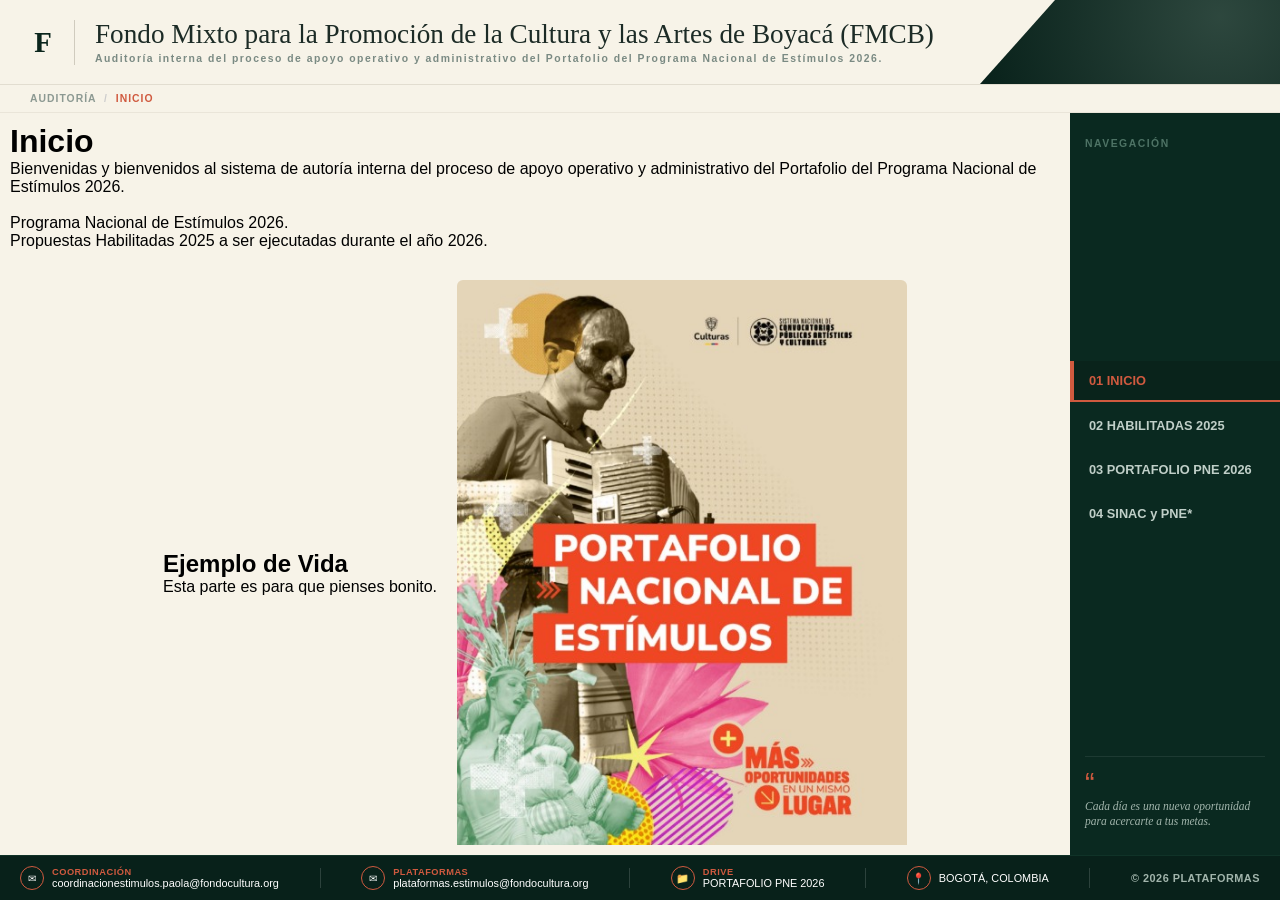
<file: index.html>
<!DOCTYPE html>
<html lang="es">
<head>
  <meta charset="UTF-8">
  <meta name="viewport" content="width=device-width, initial-scale=1.0">
  <title>Auditoría Portafolio PNE 2026</title>
  <link rel="stylesheet" href="css/styles.css">
</head>
<body>

  <!-- ENCABEZADO INSTITUCIONAL -->
  <header class="main-header">
    <div class="header-left">
      <div class="logo-brand">
        <span class="logo-initials">F</span>
      </div>
      <div class="header-title">
        <h1>Fondo Mixto para la Promoción de la Cultura y las Artes de Boyacá  (FMCB)</h1>
        <p class="subtitle"> Auditoría interna del proceso de apoyo operativo y administrativo del Portafolio del Programa Nacional de Estímulos 2026. </p>
      </div>
    </div>
    
    <div class="header-graphic"></div>
  </header>

  <!-- MIGA DE PAN / BREADCRUMB -->
  <div class="breadcrumb-bar">
    <span>AUDITORÍA</span> <span class="sep">/</span> <span class="active-page">INICIO</span>
  </div>

  <!-- SECCIÓN PRINCIPAL -->
  <section>
    
    <!-- CONTENIDO CENTRAL (85%) -->
    <article>
      <iframe name="marco_contenido" src="html/inicio_contenido.html" frameborder="0"></iframe>
    </article>

    <!-- MENÚ LATERAL (15%) -->
    <nav>
      <div class="nav-header">NAVEGACIÓN</div>
      <ul>
        <li>
          <a href="html/inicio_contenido.html" target="marco_contenido" class="active" data-label="INICIO">01 INICIO</a>
        </li>
        <li>
          <a href="html/habilitadas_2025.html" target="marco_contenido" data-label="HABILITADAS 2025">02 HABILITADAS 2025</a>
        </li>
        <li>
          <a href="html/portafolio_pne2026.html" target="marco_contenido" data-label="PORTAFOLIO PNE 2026">03 PORTAFOLIO PNE 2026</a>
        </li>
        <li>
          <a href="html/sinac_pne.html" target="marco_contenido" data-label="SINAC Y SINAC-PNE">04 SINAC y PNE*</a>
        </li>
      </ul>

      <div class="sidebar-quote">
        <span class="quote-mark">“</span>
        <p>Cada día es una nueva oportunidad para acercarte a tus metas.</p>
      </div>
    </nav>

  </section>

  <!-- FOOTER -->
  <footer>
    <div class="footer-container">
      
      <div class="footer-item">
        <span class="icon-circle">✉</span>
        <div class="footer-text">
          <span class="footer-label">COORDINACIÓN</span>
          <a href="mailto:coordinacionestimulos.paola@fondocultura.org">coordinacionestimulos.paola@fondocultura.org</a>
        </div>
      </div>

      <div class="footer-divider"></div>

      <div class="footer-item">
        <span class="icon-circle">✉</span>
        <div class="footer-text">
          <span class="footer-label">PLATAFORMAS</span>
          <a href="mailto:plataformas.estimulos@fondocultura.org">plataformas.estimulos@fondocultura.org</a>
        </div>
      </div>

      <div class="footer-divider"></div>

      <div class="footer-item">
        <span class="icon-circle">📁</span>
        <div class="footer-text">
          <span class="footer-label">DRIVE</span>
          <a href="https://drive.google.com/drive/folders/1xzVXRv1GwxfGoVeIL99Zfc0EuawCIDAt" target="_blank">PORTAFOLIO PNE 2026</a>
        </div>
      </div>

      <div class="footer-divider"></div>

      <div class="footer-item">
        <span class="icon-circle">📍</span>
        <div class="footer-text font-bold">
          BOGOTÁ, COLOMBIA
        </div>
      </div>

      <div class="footer-divider"></div>

      <div class="footer-item copyright">
        © 2026 PLATAFORMAS
      </div>

    </div>
  </footer>

  <script>
    const links = document.querySelectorAll('nav a');
    const breadcrumbActive = document.querySelector('.breadcrumb-bar .active-page');

    links.forEach(link => {
      link.addEventListener('click', function() {
        links.forEach(l => l.classList.remove('active'));
        this.classList.add('active');
        if (breadcrumbActive && this.dataset.label) {
          breadcrumbActive.textContent = this.dataset.label;
        }
      });
    });
  </script>

</body>
</html>
</file>
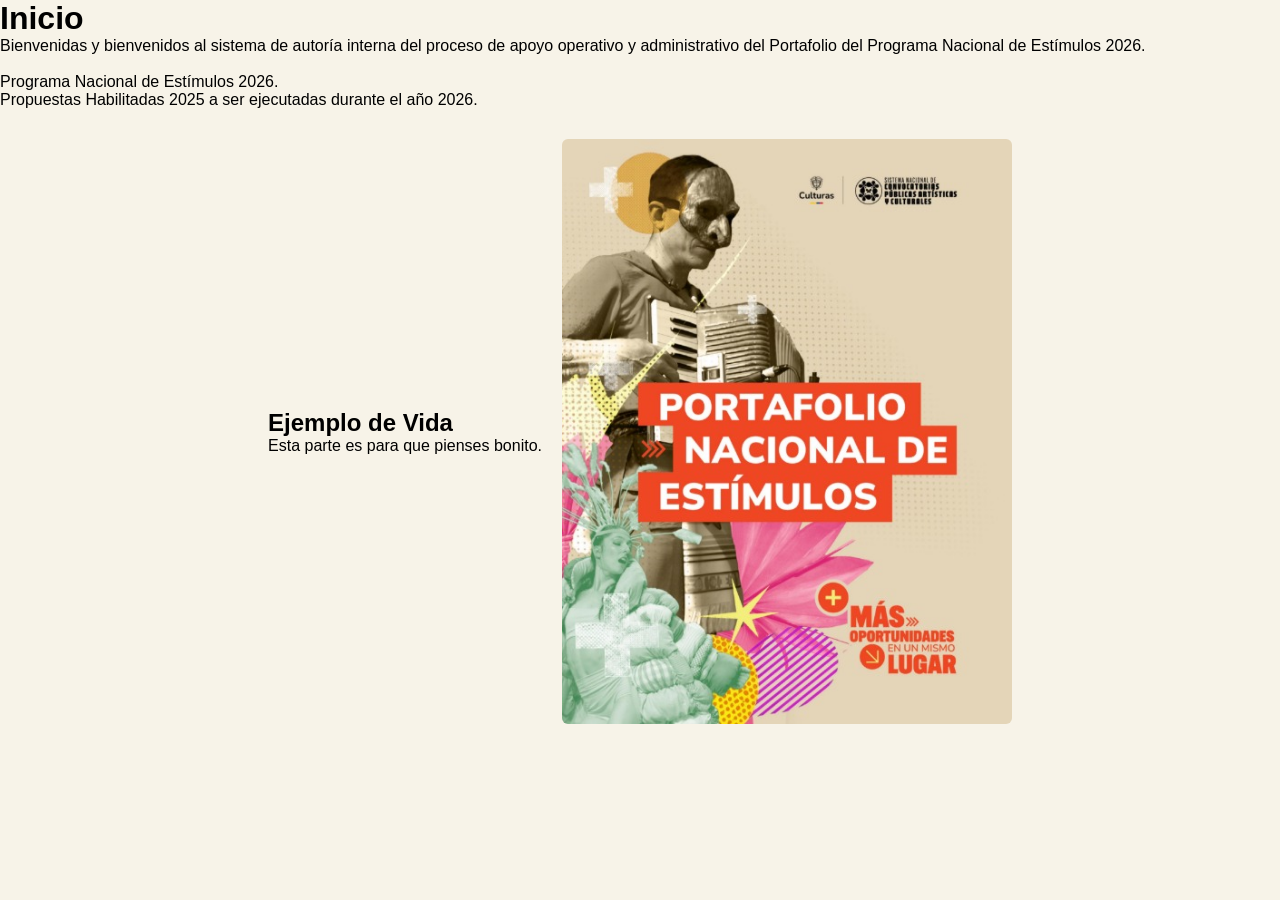
<file: html/inicio_contenido.html>
<!DOCTYPE html>
<html lang="es">
<head>
  <meta charset="UTF-8">
  <link rel="stylesheet" href="../css/styles.css">
</head>
<body>
  <h1>Inicio</h1>
  <p>Bienvenidas y bienvenidos al sistema de autoría interna del proceso de apoyo operativo y administrativo del Portafolio del Programa Nacional de Estímulos 2026. <br><br> </p>

  <ul class="card-list">
    <li>Programa Nacional de Estímulos 2026.</li>
    <li>Propuestas Habilitadas 2025 a ser ejecutadas durante el año 2026.</li>
  </ul>

  <!-- CONTENEDOR FLEX QUE PONDRÁ LA TARJETA Y LA IMAGEN AL LADO -->
  <div class="main-content">
    <div class="card">
      <h2>Ejemplo de Vida</h2>
      <p>Esta parte es para que pienses bonito.</p>
    </div>

    <!-- IMAGEN CON LA CLASE AGREGADA PARA POSICIONARLA A LA DERECHA -->
    <img src="../img/Estimulos.jpeg" alt="Nueva Imagen Derecha" class="img-derecha">
  </div>
</body>
</html>
</file>
<file: css/styles.css>
/* ==========================================
   1. RESETEO Y VARIABLES
   ========================================== */
/* Línea 1 */ * {
/* Línea 2 */   margin: 0; /* Quita los márgenes por defecto de todos los elementos */
/* Línea 3 */   padding: 0; /* Quita los rellenos por defecto de todos los elementos */
/* Línea 4 */   box-sizing: border-box; /* Incluye bordes y rellenos en el cálculo del ancho total */
/* Línea 5 */ }

/* Línea 6 */ :root {
/* Línea 7 */   --bg-crema: #f7f3e8; /* Variable para el color crema del fondo */
/* Línea 8 */   --bg-verde-oscuro: #08211a; /* Variable para el color verde oscuro */
/* Línea 9 */   --bg-verde-nav: #0a2920; /* Variable para el verde de la navegación */
/* Línea 10 */  --color-naranja: #d05a3f; /* Variable para detalles en naranja */
/* Línea 11 */  --color-texto-oscuro: #1c2b26; /* Variable para texto principal */
/* Línea 12 */  --color-texto-claro: #ffffff; /* Variable para texto blanco */
/* Línea 13 */  --color-texto-mutado: #9db2a9; /* Variable para textos secundarios */
/* Línea 14 */ }

/* Línea 15 */ body {
/* Línea 16 */   font-family: Arial, Helvetica, sans-serif; /* Define la tipografía base */
/* Línea 17 */   display: flex; /* Activa la disposición en contenedor flexible */
/* Línea 18 */   flex-direction: column; /* Organiza el header, centro y footer en columna */
/* Línea 19 */   height: 100vh; /* Ocupa el 100% de la altura de la pantalla */
/* Línea 20 */   background-color: var(--bg-crema); /* Aplica el fondo crema */
/* Línea 21 */   overflow: hidden; /* Oculta barras de desplazamiento del cuerpo general */
/* Línea 22 */ }

/* ==========================================
   2. ENCABEZADO PRINCIPAL (HEADER)
   ========================================== */
/* Línea 23 */ .main-header {
/* Línea 24 */   display: flex; /* Flexbox para alinear elementos del header */
/* Línea 25 */   align-items: center; /* Centra verticalmente los logos y títulos */
/* Línea 26 */   justify-content: space-between; /* Separa los extremos del header */
/* Línea 27 */   width: 100%; /* Ocupa todo el ancho */
/* Línea 28 */   height: 85px; /* Define altura fija para la barra superior */
/* Línea 29 */   background-color: var(--bg-crema); /* Fondo del header */
/* Línea 30 */   padding: 0 30px; /* Margen interno a los lados */
/* Línea 31 */   border-bottom: 1px solid #e2ddd0; /* Línea divisoria inferior */
/* Línea 32 */   position: relative; /* Permite posicionar elementos absolutos dentro */
/* Línea 33 */   overflow: hidden; /* Corta lo que sobresalga del header */
/* Línea 34 */ }

/* Línea 35 */ .header-left {
/* Línea 36 */   display: flex; /* Flexbox para alinear logo y título horizontalmente */
/* Línea 37 */   align-items: center; /* Centra verticalmente */
/* Línea 38 */   gap: 20px; /* Espacio de 20px entre el logo y el texto */
/* Línea 39 */   z-index: 2; /* Mantiene el texto por encima del gráfico decorativo */
/* Línea 40 */ }

/* Línea 41 */ .logo-brand {
/* Línea 42 */   width: 45px; /* Ancho de la caja del logo */
/* Línea 43 */   height: 45px; /* Alto de la caja del logo */
/* Línea 44 */   border-right: 1px solid #d0cbbe; /* Línea vertical divisoria a la derecha */
/* Línea 45 */   display: flex; /* Flexbox para centrar las iniciales */
/* Línea 46 */   align-items: center; /* Centra verticalmente */
/* Línea 47 */   justify-content: center; /* Centra horizontalmente */
/* Línea 48 */   padding-right: 20px; /* Espaciado interno derecho */
/* Línea 49 */ }

/* Línea 50 */ .logo-initials {
/* Línea 51 */   font-family: 'Georgia', serif; /* Fuente elegante para las iniciales */
/* Línea 52 */   font-size: 1.8rem; /* Tamaño de letra grande */
/* Línea 53 */   font-weight: bold; /* Texto en negrita */
/* Línea 54 */   color: #0a251c; /* Color verde muy oscuro */
/* Línea 55 */   letter-spacing: -2px; /* Junta las letras un poco */
/* Línea 56 */ }

/* Línea 57 */ .header-title h1 {
/* Línea 58 */   font-family: 'Georgia', serif; /* Fuente elegante para el título del header */
/* Línea 59 */   font-size: 1.7rem; /* Tamaño del título */
/* Línea 60 */   font-weight: normal; /* Peso normal para no sobrecargar */
/* Línea 61 */   color: var(--color-texto-oscuro); /* Color oscuro del texto */
/* Línea 62 */   line-height: 1.1; /* Altura de línea ajustada */
/* Línea 63 */ }

/* Línea 64 */ .header-title .subtitle {
/* Línea 65 */   font-size: 0.65rem; /* Letra pequeña para subtítulo */
/* Línea 66 */   letter-spacing: 1.5px; /* Espaciado entre letras */
/* Línea 67 */   color: #7a8a83; /* Color gris verdoso */
/* Línea 68 */   margin-top: 4px; /* Separación con el h1 de arriba */
/* Línea 69 */   font-weight: bold; /* Texto en negrita */
/* Línea 70 */ }

/* Línea 71 */ .header-graphic {
/* Línea 72 */   position: absolute; /* Posicionamiento flotante a la derecha */
/* Línea 73 */   right: 0; /* Pegado a la derecha */
/* Línea 74 */   top: 0; /* Pegado arriba */
/* Línea 75 */   width: 300px; /* Ancho del adorno gráfico */
/* Línea 76 */   height: 100%; /* Ocupa todo el alto del header */
/* Línea 77 */   background: radial-gradient(circle at 80% 20%, rgba(10, 41, 32, 0.85) 0%, rgba(8, 33, 26, 1) 100%); /* Degradado verde */
/* Línea 78 */   clip-path: polygon(25% 0%, 100% 0%, 100% 100%, 0% 100%); /* Recorta el fondo en forma de diagonal */
/* Línea 79 */   z-index: 1; /* Fondo por detrás del texto del header */
/* Línea 80 */ }

/* ==========================================
   3. BREADCRUMB
   ========================================== */
/* Línea 81 */ .breadcrumb-bar {
/* Línea 82 */   font-size: 0.65rem; /* Tamaño pequeño de texto para la miga de pan */
/* Línea 83 */   font-weight: bold; /* Texto en negrita */
/* Línea 84 */   letter-spacing: 1px; /* Espaciado entre caracteres */
/* Línea 85 */   padding: 8px 30px; /* Relleno superior/inferior y lateral */
/* Línea 86 */   background-color: var(--bg-crema); /* Fondo crema */
/* Línea 87 */   color: #8c9992; /* Color de texto suave */
/* Línea 88 */   border-bottom: 1px solid #eae5d9; /* Línea gris de separación */
/* Línea 89 */ }

/* Línea 90 */ .breadcrumb-bar .sep {
/* Línea 91 */   margin: 0 4px; /* Margen a los lados de los separadores "/" o ">" */
/* Línea 92 */   color: #ccc; /* Color gris claro */
/* Línea 93 */ }

/* Línea 94 */ .breadcrumb-bar .active-page {
/* Línea 95 */   color: var(--color-naranja); /* Resalta la página actual en naranja */
/* Línea 96 */ }

/* ==========================================
   4. ESTRUCTURA CENTRAL
   ========================================== */
/* Línea 97 */ body > section {
/* Línea 98 */   display: flex; /* Alinea el menú lateral (nav) y el artículo en fila */
/* Línea 99 */   flex-direction: row; /* Disposición en fila */
/* Línea 100*/   width: 100%; /* Ocupa todo el ancho */
/* Línea 101*/   flex: 1; /* Ocupa todo el espacio vertical restante entre header y footer */
/* Línea 102*/   overflow: hidden; /* Evita desbordamientos */
/* Línea 103*/ }

/* Línea 104*/ article {
/* Línea 105*/   width: 85%; /* El área principal ocupa el 85% del ancho */
/* Línea 106*/   height: 100%; /* Alto completo */
/* Línea 107*/   background-color: var(--bg-crema); /* Fondo crema */
/* Línea 108*/   padding: 10px; /* Relleno interno */
/* Línea 109*/ }

/* Línea 110*/ article iframe {
/* Línea 111*/   width: 100%; /* El iframe ocupa todo el ancho del artículo */
/* Línea 112*/   height: 100%; /* Ocupa todo el alto */
/* Línea 113*/   border: none; /* Elimina bordes del marco */
/* Línea 114*/   background-color: transparent; /* Fondo transparente */
/* Línea 115*/ }

/* ==========================================
   5. MENÚ LATERAL Y ESTILO DE SELECCIÓN
   ========================================== */
/* Línea 116*/ nav {
/* Línea 117*/   width: 15%; /* Ocupa el 15% del ancho de la pantalla */
/* Línea 118*/   min-width: 210px; /* Ancho mínimo para que no se colapse */
/* Línea 119*/   background-color: var(--bg-verde-nav); /* Fondo verde para el menú */
/* Línea 120*/   padding: 25px 0; /* Padding vertical solo arriba y abajo */
/* Línea 121*/   display: flex; /* Contenedor flex para organizar enlaces y cita */
/* Línea 122*/   flex-direction: column; /* Coloca los enlaces en columna */
/* Línea 123*/   justify-content: space-between; /* Empuja la cita hacia la parte inferior */
/* Línea 124*/ }

/* Línea 125*/ .nav-header {
/* Línea 126*/   font-size: 0.65rem; /* Tamaño de fuente para el título del menú */
/* Línea 127*/   letter-spacing: 1.5px; /* Espaciado entre letras */
/* Línea 128*/   color: #4e7365; /* Color del texto del título de menú */
/* Línea 129*/   margin-bottom: 15px; /* Margen inferior */
/* Línea 130*/   padding: 0 15px; /* Padding a los lados */
/* Línea 131*/   font-weight: bold; /* Texto en negrita */
/* Línea 132*/ }

/* Línea 133*/ nav ul {
/* Línea 134*/   list-style-type: none; /* Quita los puntos de la lista */
/* Línea 135*/ }

/* Línea 136*/ nav li {
/* Línea 137*/   margin-bottom: 4px; /* Separación entre botones de la lista */
/* Línea 138*/ }

/* Línea 139*/ nav a {
/* Línea 140*/   display: block; /* Ocupa todo el ancho de su contenedor li */
/* Línea 141*/   text-decoration: none; /* Sin subrayado de enlace */
/* Línea 142*/   color: #c0cfc8; /* Color de texto claro/grisáceo */
/* Línea 143*/   font-size: 0.8rem; /* Tamaño de fuente */
/* Línea 144*/   font-weight: bold; /* Texto en negrita */
/* Línea 145*/   padding: 12px 15px; /* Tamaño del área interactiva/clicable */
/* Línea 146*/   transition: all 0.2s ease; /* Transición suave para el efecto hover */
/* Línea 147*/   border-left: 4px solid transparent; /* Reserva borde izquierdo transparente */
/* Línea 148*/   border-bottom: 1px solid transparent; /* Reserva borde inferior transparente */
/* Línea 149*/ }

/* Línea 150*/ nav a:hover {
/* Línea 151*/   color: #ffffff; /* Texto pasa a blanco puro al pasar el ratón */
/* Línea 152*/   background-color: rgba(255, 255, 255, 0.03); /* Fondo ligeramente iluminado */
/* Línea 153*/ }

/* Línea 154*/ nav a.active {
/* Línea 155*/   color: var(--color-naranja); /* Cambia el texto a naranja en la opción activa */
/* Línea 156*/   background-color: rgba(0, 0, 0, 0.15); /* Fondo oscuro resaltado */
/* Línea 157*/   border-left: 4px solid var(--color-naranja); /* Borde vertical naranja activo */
/* Línea 158*/   border-bottom: 2px solid var(--color-naranja); /* Borde horizontal naranja activo */
/* Línea 159*/ }

/* Línea 160*/ .sidebar-quote {
/* Línea 161*/   margin: 20px 15px 0 15px; /* Márgenes alrededor de la cita inferior */
/* Línea 162*/   padding-top: 15px; /* Espacio sobre el texto */
/* Línea 163*/   border-top: 1px solid rgba(255, 255, 255, 0.08); /* Línea divisoria muy suave */
/* Línea 164*/ }

/* Línea 165*/ .sidebar-quote .quote-mark {
/* Línea 166*/   font-size: 1.8rem; /* Tamaño grande para la comilla */
/* Línea 167*/   color: var(--color-naranja); /* Comilla de color naranja */
/* Línea 168*/   line-height: 0.8; /* Ajusta la altura para no desplazar el texto */
/* Línea 169*/   display: block; /* Se muestra en su propia línea */
/* Línea 170*/   margin-bottom: 4px; /* Separación con el texto */
/* Línea 171*/ }

/* Línea 172*/ .sidebar-quote p {
/* Línea 173*/   font-family: 'Georgia', serif; /* Fuente cursiva elegante */
/* Línea 174*/   font-size: 0.72rem; /* Tamaño pequeño */
/* Línea 175*/   color: #a2b5ac; /* Verde apagado */
/* Línea 176*/   line-height: 1.35; /* Interlineado */
/* Línea 177*/   font-style: italic; /* Estilo cursiva */
/* Línea 178*/ }

/* ==========================================
   6. NUEVAS REGLAS: ALINEAR TARJETA E IMAGEN A LA DERECHA
   ========================================== */
/* Línea 179*/ .main-content {
/* Línea 180*/   display: flex; 
/* Línea 181*/   flex-direction: row; /* NUEVO: Obliga a que sea horizontal */
/* Línea 182*/   flex-wrap: nowrap; /* NUEVO: Prohíbe que los elementos bajen de línea */
/* Línea 183*/   align-items: center;
/* Línea 184*/   justify-content: center; /* Centra horizontalmente */   
/* Línea 184*/   gap: 20px; 
/* Línea 185*/   margin-top: 30px;
/* Línea 187*/   padding: 0 20px; /* Un poco de aire a los lados */   
/* Línea 186*/ }

/* Línea 188*/ .main-content .card {
/* Línea 189*/   margin-top: 0; 
/* Línea 190*/   flex: 0 0 auto; 
/* Línea 193*/   max-width: 500px; /* No más de 500px */
/* Línea 191*/   min-width: 0; /* NUEVO: Evita que la tarjeta desborde y empuje la imagen hacia abajo */
/* Línea 192*/ }

/* Línea 194*/ .img-derecha {
/* Línea 195*/   flex-shrink: 0; /* NUEVO Y CLAVE: Evita que la imagen se encoja o baje de línea */
/* Línea 196*/   max-width: 450px; 
/* Línea 197*/   width: 100%; /* Se adapta al espacio, pero respeta el máximo de 450px */
/* Línea 198*/   height: auto; 
/* Línea 199*/   border-radius: 6px; 
/* Línea 200*/   object-fit: contain; 
/* Línea 201*/ }
/* ==========================================
   7. FOOTER INSTITUCIONAL
   ========================================== */
/* Línea 195*/ footer {
/* Línea 196*/   background-color: var(--bg-verde-oscuro); /* Fondo verde muy oscuro */
/* Línea 197*/   color: #ffffff; /* Texto blanco */
/* Línea 198*/   padding: 10px 20px; /* Espaciado interno */
/* Línea 199*/   width: 100%; /* Ocupa todo el ancho */
/* Línea 200*/   font-size: 0.68rem; /* Tamaño de letra diminuto para el pie */
/* Línea 201*/   border-top: 1px solid #103328; /* Línea de borde superior */
/* Línea 202*/ }

/* Línea 203*/ .footer-container {
/* Línea 204*/   display: flex; /* Alinea los elementos del pie de página horizontalmente */
/* Línea 205*/   align-items: center; /* Centra elementos verticalmente */
/* Línea 206*/   justify-content: space-between; /* Distribuye espacio uniforme entre elementos */
/* Línea 207*/   width: 100%; /* Ancho completo */
/* Línea 208*/ }

/* Línea 209*/ .footer-item {
/* Línea 210*/   display: flex; /* Junta icono y texto del ítem horizontalmente */
/* Línea 211*/   align-items: center; /* Centra icono y texto verticalmente */
/* Línea 212*/   gap: 8px; /* Espacio de 8px entre icono y texto */
/* Línea 213*/ }

/* Línea 214*/ .icon-circle {
/* Línea 215*/   display: flex; /* Flexbox para centrar el icono dentro de un círculo */
/* Línea 216*/   align-items: center; /* Centra verticalmente */
/* Línea 217*/   justify-content: center; /* Centra horizontalmente */
/* Línea 218*/   width: 24px; /* Diámetro horizontal del círculo */
/* Línea 219*/   height: 24px; /* Diámetro vertical del círculo */
/* Línea 220*/   border: 1px solid var(--color-naranja); /* Borde circular naranja */
/* Línea 221*/   border-radius: 50%; /* Hace que la caja sea un círculo perfecto */
/* Línea 222*/   color: #ffffff; /* Icono o texto interno en blanco */
/* Línea 223*/   font-size: 0.65rem; /* Tamaño del icono interno */
/* Línea 224*/ }

/* Línea 225*/ .footer-text {
/* Línea 226*/   display: flex; /* Organiza la etiqueta y el enlace del footer */
/* Línea 227*/   flex-direction: column; /* Alinea etiqueta arriba y texto abajo */
/* Línea 228*/ }

/* Línea 229*/ .footer-label {
/* Línea 230*/   font-size: 0.58rem; /* Tamaño de letra de etiqueta */
/* Línea 231*/   color: var(--color-naranja); /* Color naranja */
/* Línea 232*/   font-weight: bold; /* Texto en negrita */
/* Línea 233*/   letter-spacing: 0.5px; /* Espaciado entre caracteres */
/* Línea 234*/ }

/* Línea 235*/ .footer-text a {
/* Línea 236*/   color: #ffffff; /* Color blanco para los enlaces del footer */
/* Línea 237*/   text-decoration: none; /* Sin subrayado de enlace */
/* Línea 238*/ }

/* Línea 239*/ .footer-divider {
/* Línea 240*/   width: 1px; /* Ancho de la barra divisoria */
/* Línea 241*/   height: 20px; /* Altura de la barra divisoria */
/* Línea 242*/   background-color: rgba(255, 255, 255, 0.15); /* Color blanco semi-transparente */
/* Línea 243*/ }

/* Línea 244*/ .copyright {
/* Línea 245*/   color: #a2b5ac; /* Color de texto del copyright */
/* Línea 246*/   font-weight: bold; /* Texto en negrita */
/* Línea 247*/   letter-spacing: 0.5px; /* Espaciado suave entre letras */
/* Línea 248*/ }
</file>
